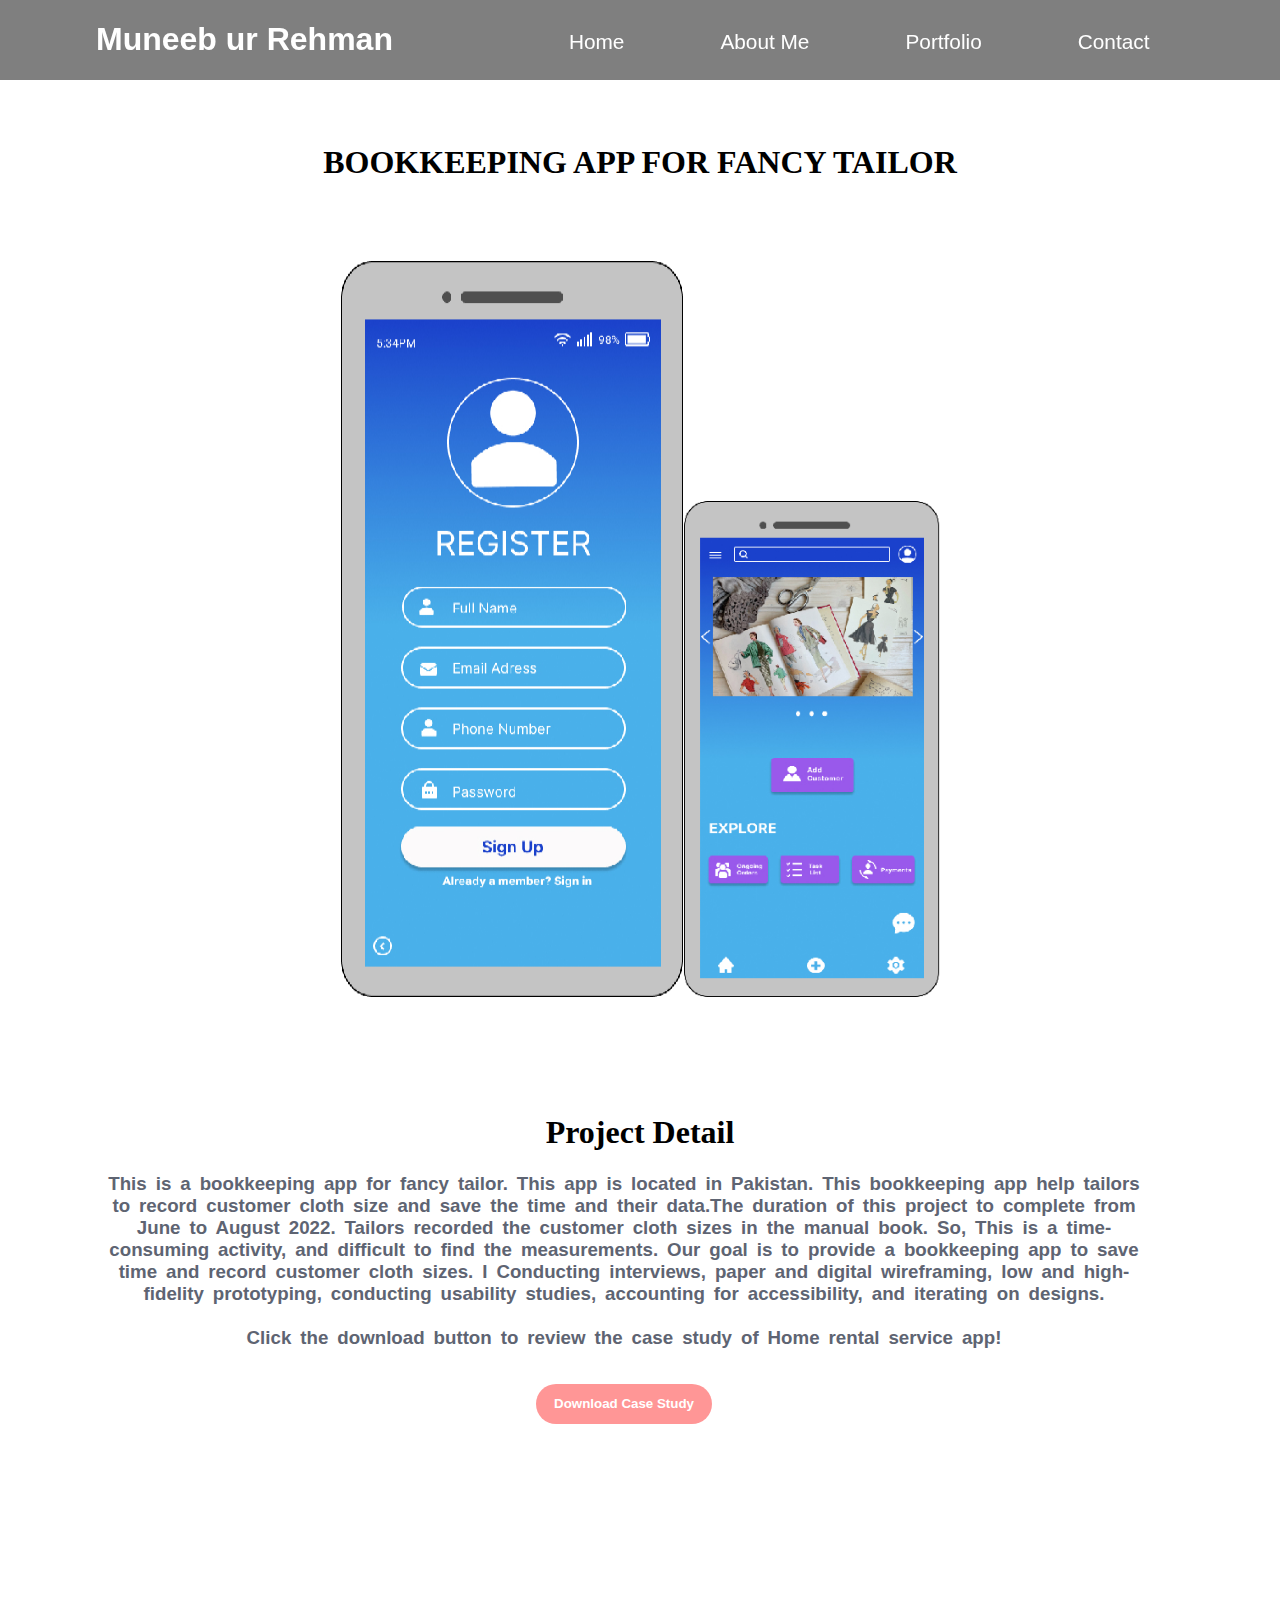
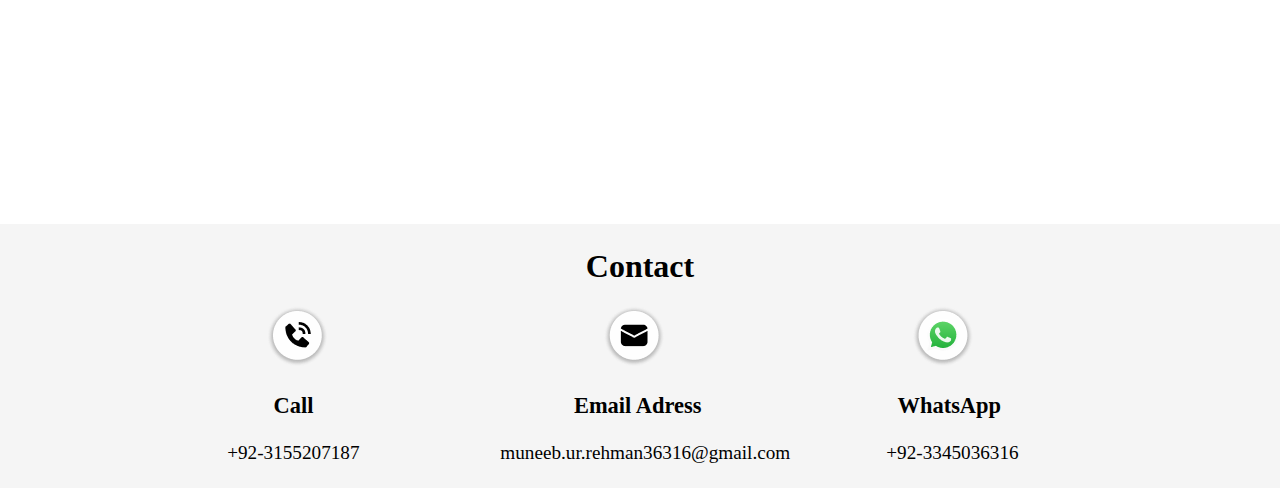
<file: bookkeeping.html>
<!DOCTYPE html>
<html lang="en">
<head>
    <meta charset="UTF-8">
    <meta http-equiv="X-UA-Compatible" content="IE=edge">
    <meta name="viewport" content="width=device-width, initial-scale=1.0">
    <title>Bookkkeping App For Fancy Tailor</title>
    <link rel="stylesheet" href="style.css" />
</head>
<body>

    <div class="shade"></div>
    <div class="header">
      <h1 class="Name">Muneeb ur Rehman</h1>

      <a class="home" href="index.html">Home</a>

      <a class="about-us" href="About-me.html">About Me</a>

      <a class="portfolio" href="index.html">Portfolio</a>

      <a class="contact-us" href="index.html">Contact</a>
    </div>

    <div class="webagencyheading">BOOKKEEPING APP FOR FANCY TAILOR</div> 
       
          <div class="screens" style="display:flex; text-align: center;">
            <img src="Image/bookkeeping1.png"> <img style="width: 16rem; height: 31rem; margin-top: 15rem;" src="Image/bookkeeping 2.png">
          </div>
    
                <div>
                <h1 style="text-align: center; padding-top: 6rem;">Project Detail</h1>
             </div>

           <div class="project-detail">
              <h3>This is a bookkeeping app for fancy tailor. This app is located in Pakistan.
                 This bookkeeping app help tailors to record customer cloth size and save the 
                 time and their data.The duration of this project to complete from June to August 2022.
                 Tailors recorded the customer cloth sizes in the manual book. So, This is a 
                 time-consuming activity, and difficult to find the measurements. Our goal is 
                 to provide a bookkeeping app to save time and record customer cloth sizes. I 
                 Conducting interviews, paper and digital wireframing, low 
                 and high-fidelity prototyping, conducting usability studies, accounting for 
                 accessibility, and iterating on designs.


               
<br><br>

                Click the download button to review the case study of Home rental service app! </h3>

                <button class="button" type="button"><a class="downl" href="BookkeepingApp.pptx" download="Bookkeeping">Download Case Study</a></button>
           </div>

                <!--  Footer -->

    <div class="footer" id="contct">
      <h1 style="color: black; text-align: center; padding-top: 1.5rem">
        Contact
      </h1>

        <!--  Footer 1 -->

      <div class="foot-flx">
        <div class="foot-one">
             <div style=" padding-left: 16.7rem;">
               <img src="/Image/Group 1.png" />
             </div>  
                  <div style="color: black; padding-left: 16.5rem; font-size: 1.2rem;">
                     <h3 style="color: black; padding-left: 0.6rem">Call</h3>
                  </div>
                        <div style="color: black; padding-left: 14.2rem; font-size: 1.2rem;">   
                            <p style="color: black;">+92-3155207187</p>
                        </div>    
        </div>

        <!--  Footer 2 -->

        <div class="foot-two">
            <div style=" padding-left: 15.2rem;">
              <img src="/Image/Group 2 (3).png" />
            </div> 
                 <div style="color: black; padding-left: 13.4rem; font-size: 1.2rem;">
                    <h3>Email Adress</h3>
                 </div>
                      <div style="color: black; padding-left: 8.8rem; font-size: 1.2rem;">  
                         <p>muneeb.ur.rehman36316@gmail.com</p>
                      </div>  
        </div>

        <!--  Footer 3 -->

        <div class="foot-three">
              <div style=" padding-left: 7.6rem;">
                  <img src="/Image/Group 3 (1).png" />
              </div>
                    <div style="color: black; padding-left: 5.7rem; font-size: 1.2rem;">
                         <h3 style="color: black; padding-left: 1rem">WhatsApp</h3>
                    </div>
                          <div style="color: black; padding-left: 6rem; font-size: 1.2rem;">     
                              <p style="color: black;">+92-3345036316</p>
                          </div>    
        </div>
      </div>
     </div>
      <!--  Footer closed-->
    
</body>
</html>
</file>
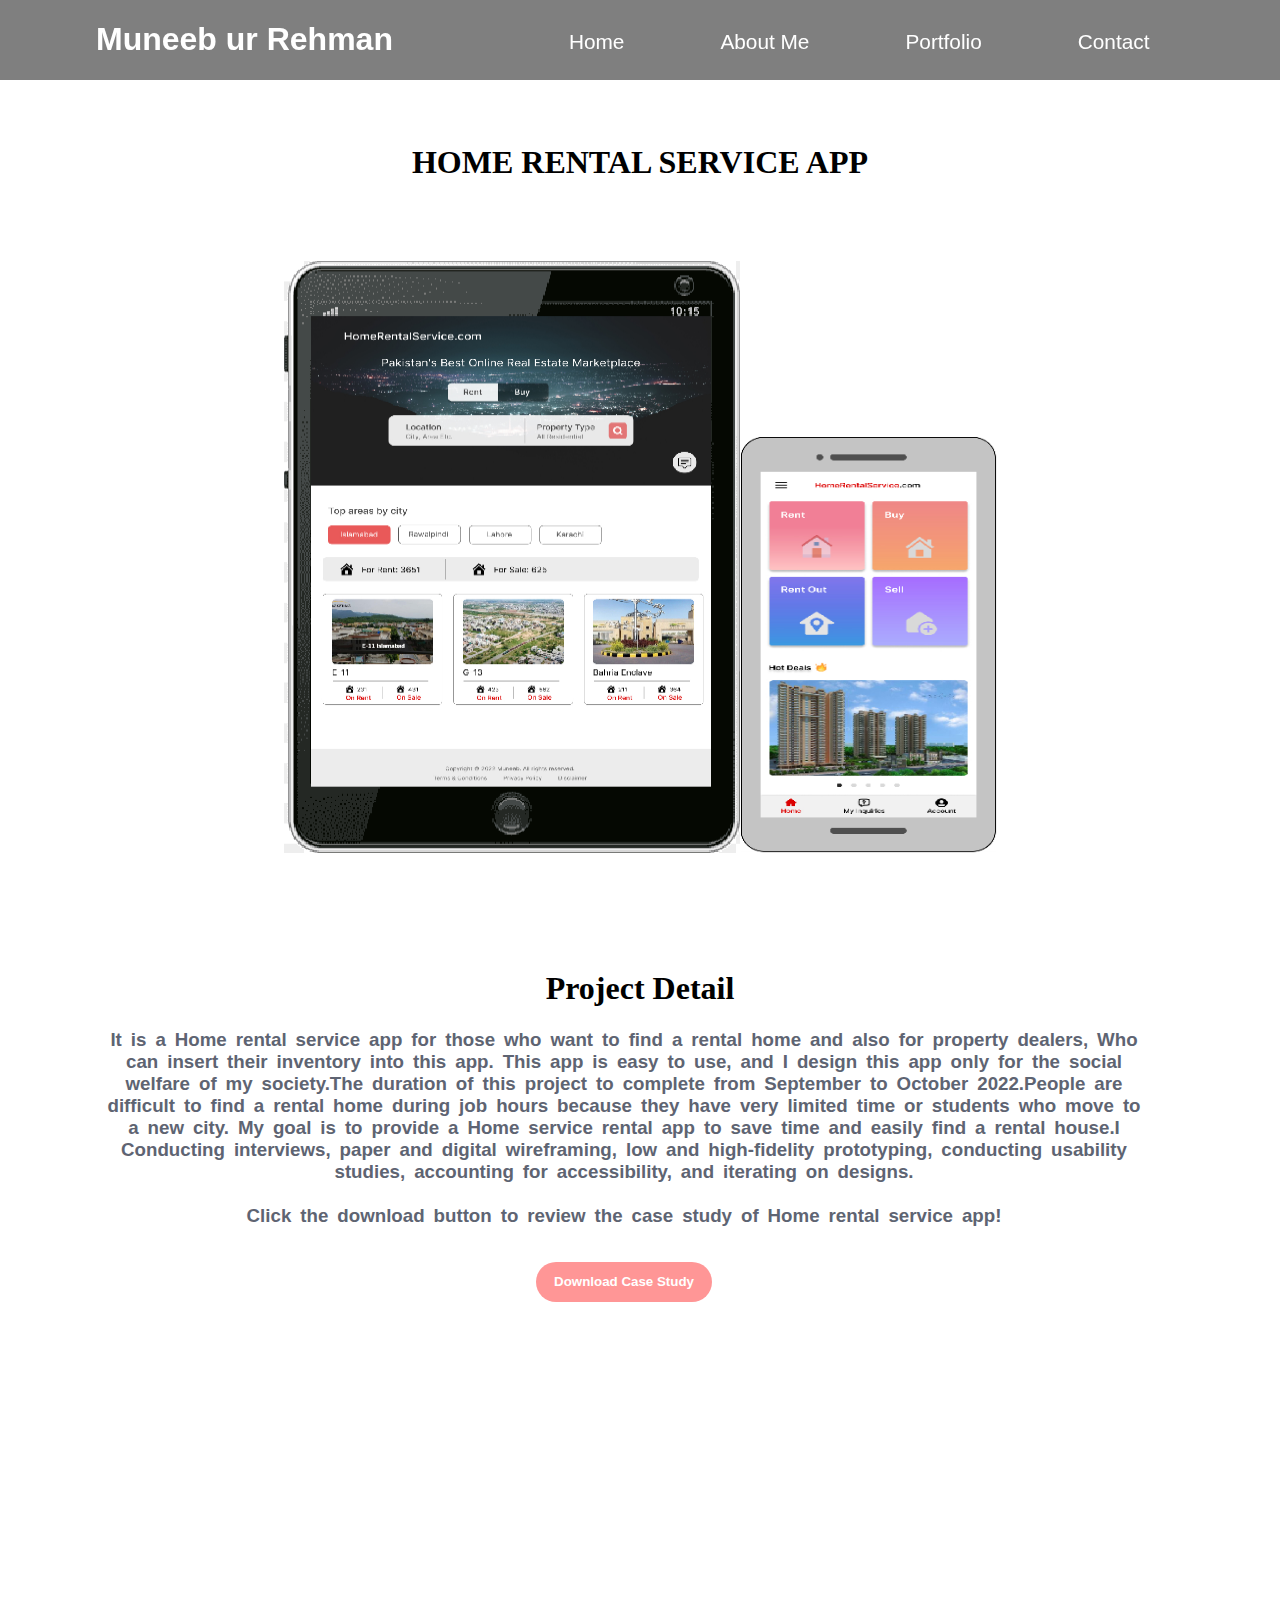
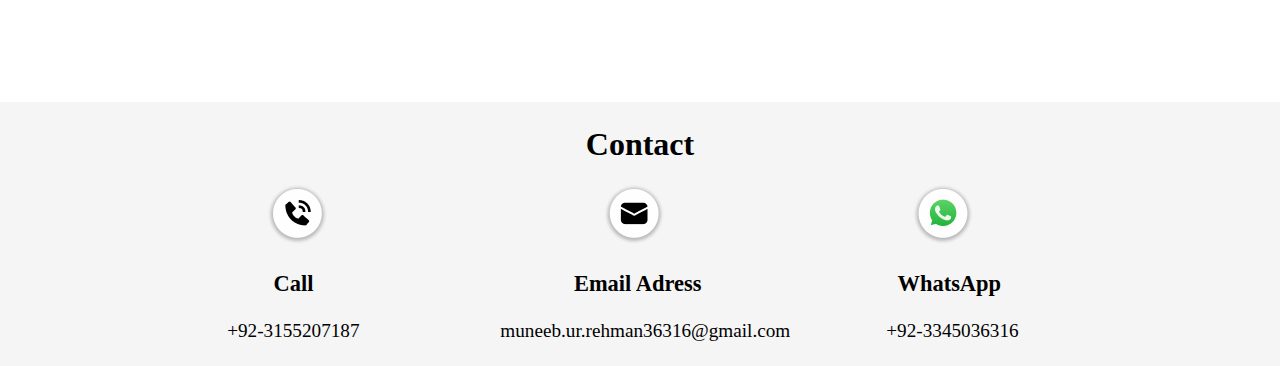
<file: rental.html>
<!DOCTYPE html>
<html lang="en">
<head>
    <meta charset="UTF-8">
    <meta http-equiv="X-UA-Compatible" content="IE=edge">
    <meta name="viewport" content="width=device-width, initial-scale=1.0">
    <title>Home Rental Service App</title>
    <link rel="stylesheet" href="style.css" />
</head>
<body>

    <div class="shade"></div>
    <div class="header">
      <h1 class="Name">Muneeb ur Rehman</h1>

      <a class="home" href="index.html">Home</a>

      <a class="about-us" href="About-me.html">About Me</a>

      <a class="portfolio" href="index.html">Portfolio</a>

      <a class="contact-us" href="index.html">Contact</a>
    </div>

    <div class="webagencyheading">HOME RENTAL SERVICE APP</div> 
       
          <div class="screens">
            <img src="Image/Picture1.png"> <img style="width: 16rem; height: 26rem; padding-top: 11rem;" src="Image/Picture2.png">
          </div>
    
             <div>
                <h1 style="text-align: center; padding-top: 6rem;">Project Detail</h1>
             </div>

           <div class="project-detail">
              <h3>It is a Home rental service app for those who want to find a rental 
                home and also for property dealers, Who can insert their inventory into 
                this app. This app is easy to use, and I design this app only for the 
                social welfare of my society.The duration of this project to complete from
                September to October 2022.People are difficult to find a rental home during
                job hours because they have very limited time or students who move to a new city.
                My goal is to provide a Home service rental app to save time and easily find a 
                rental house.I Conducting interviews, paper and digital wireframing, low 
                and high-fidelity prototyping, conducting usability studies, accounting for 
                accessibility, and iterating on designs.
               
<br><br>

                Click the download button to review the case study of Home rental service app! </h3>

                <button class="button" type="button"><a class="downl" href="Case study for rental project.pptx" download="rental">Download Case Study</a></button>
           </div>

               <!--  Footer -->

    <div class="footer" id="contct">
      <h1 style="color: black; text-align: center; padding-top: 1.5rem">
        Contact
      </h1>

        <!--  Footer 1 -->

      <div class="foot-flx">
        <div class="foot-one">
             <div style=" padding-left: 16.7rem;">
               <img src="/Image/Group 1.png" />
             </div>  
                  <div style="color: black; padding-left: 16.5rem; font-size: 1.2rem;">
                     <h3 style="color: black; padding-left: 0.6rem">Call</h3>
                  </div>
                        <div style="color: black; padding-left: 14.2rem; font-size: 1.2rem;">   
                            <p style="color: black;">+92-3155207187</p>
                        </div>    
        </div>

        <!--  Footer 2 -->

        <div class="foot-two">
            <div style=" padding-left: 15.2rem;">
              <img src="/Image/Group 2 (3).png" />
            </div> 
                 <div style="color: black; padding-left: 13.4rem; font-size: 1.2rem;">
                    <h3>Email Adress</h3>
                 </div>
                      <div style="color: black; padding-left: 8.8rem; font-size: 1.2rem;">  
                         <p>muneeb.ur.rehman36316@gmail.com</p>
                      </div>  
        </div>

        <!--  Footer 3 -->

        <div class="foot-three">
              <div style=" padding-left: 7.6rem;">
                  <img src="/Image/Group 3 (1).png" />
              </div>
                    <div style="color: black; padding-left: 5.7rem; font-size: 1.2rem;">
                         <h3 style="color: black; padding-left: 1rem">WhatsApp</h3>
                    </div>
                          <div style="color: black; padding-left: 6rem; font-size: 1.2rem;">     
                              <p style="color: black;">+92-3345036316</p>
                          </div>    
        </div>
      </div>
     </div>
      <!--  Footer closed-->
    
</body>
</html>
</file>
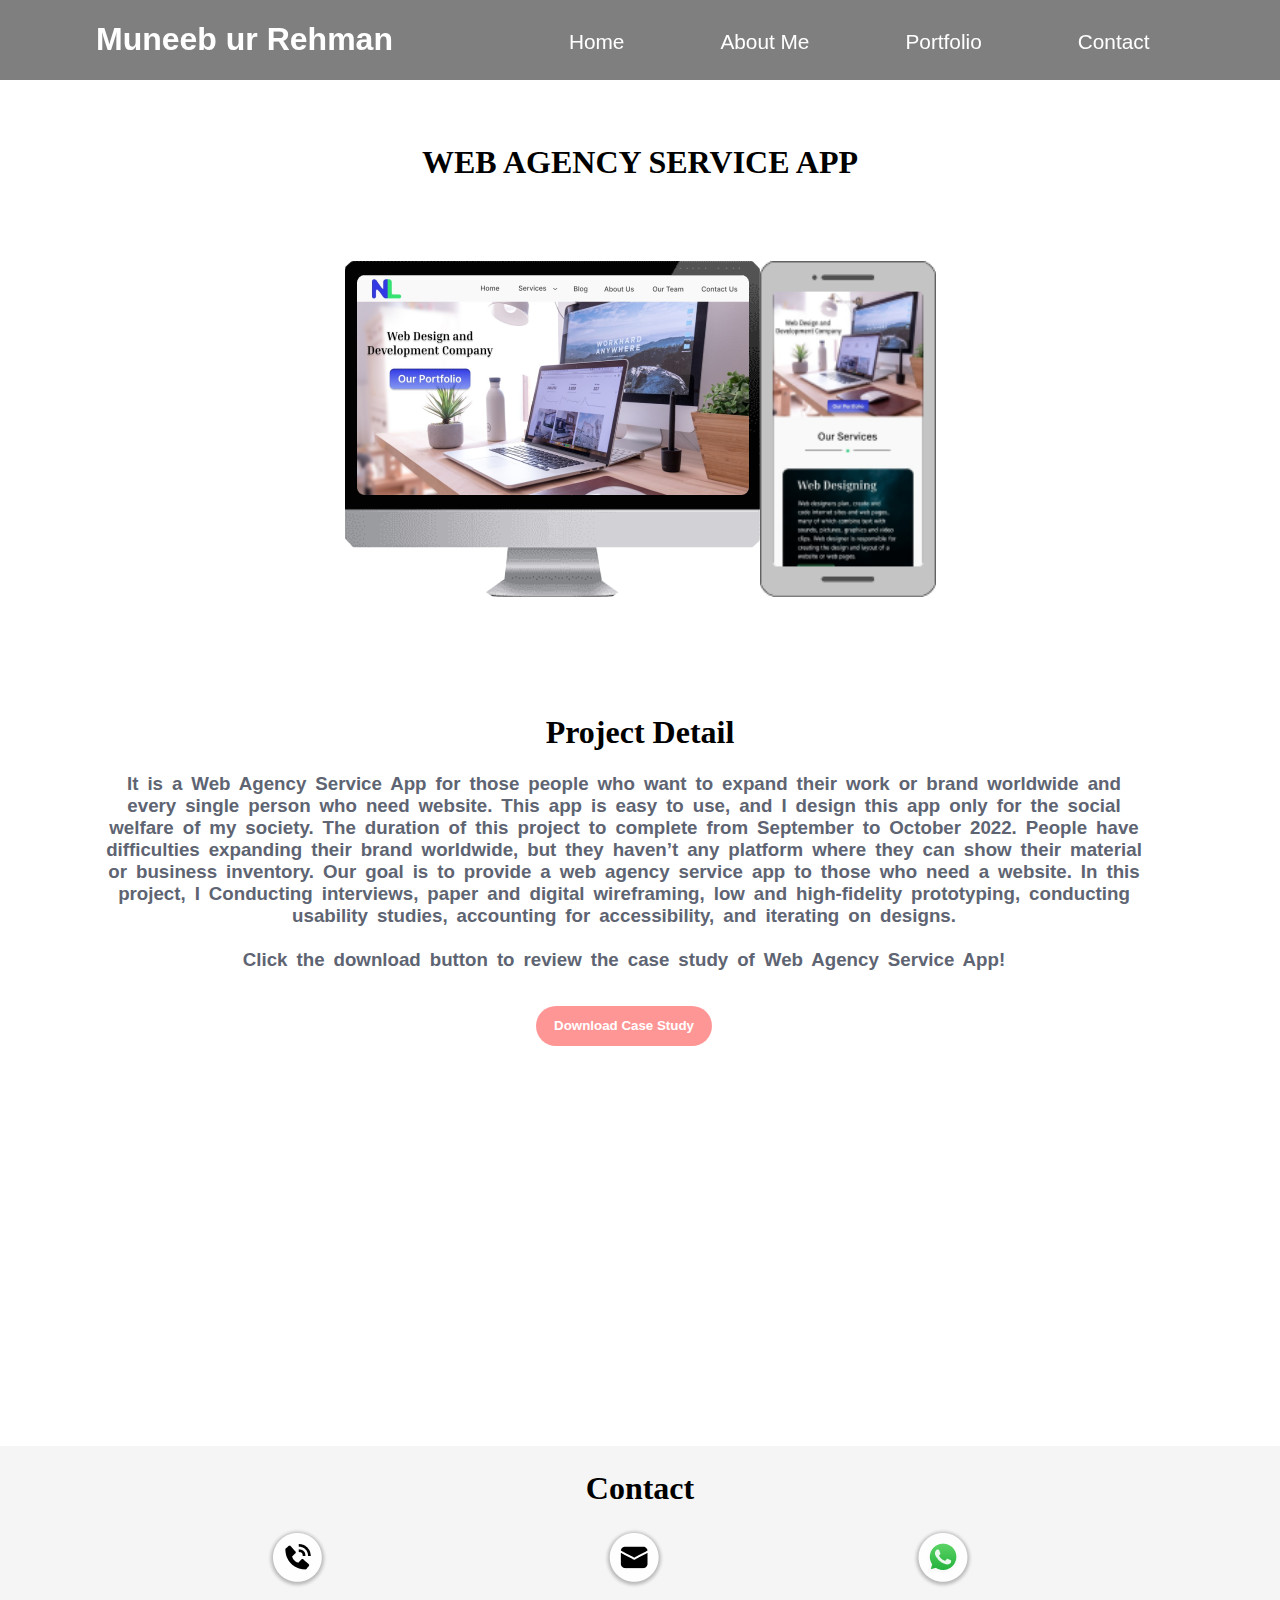
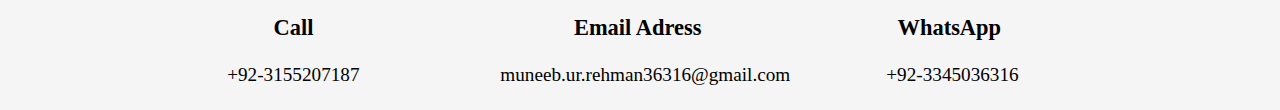
<file: webagency.html>
<!DOCTYPE html>
<html lang="en">
  <head>
    <meta charset="UTF-8" />
    <meta http-equiv="X-UA-Compatible" content="IE=edge" />
    <meta name="viewport" content="width=device-width, initial-scale=1.0" />
    <link rel="stylesheet" href="style.css" />
    <title>Web Agency Service App</title>
  </head>
  <body>
    <div class="shade"></div>
    <div class="header">
      <h1 class="Name">Muneeb ur Rehman</h1>

      <a class="home" href="index.html">Home</a>

      <a class="about-us" href="About-me.html">About Me</a>

      <a class="portfolio" href="index.html">Portfolio</a>

      <a class="contact-us" href="index.html">Contact</a>
    </div>

    <div class="webagencyheading">WEB AGENCY SERVICE APP</div> 
       
          <div class="screens" style="display:flex; text-align: center;">
            <img src="Image/Tabletscreen.png"> <img style="width: 11rem" src="Image/mobilescreen.png">
          </div>

           <div>
            <h1 style="text-align: center; padding-top: 6rem;">Project Detail</h1>
           </div>

           <div class="project-detail">
              <h3>It is a Web Agency Service App for those people who want to expand their
                  work or brand worldwide and every single person who need website. This app
                  is easy to use, and I design this app only for the social welfare of my society.
                  The duration of this project to complete from September to October 2022.
                  People have difficulties expanding their brand worldwide, but they haven’t 
                  any platform where they can show their material or business inventory.
                  Our goal is to provide a web agency service app to those who need a website.
                  In this project, I Conducting interviews, paper and digital wireframing, low 
                  and high-fidelity prototyping, conducting usability studies, accounting for 
                  accessibility, and iterating on designs.<br><br>
                Click the download button to review the case study of Web Agency Service App! </h3>

                <button class="button" type="button"><a class="downl" href="CasestudyforAgencyProject.pptx" download="agency">Download Case Study</a></button>
           </div>

               <!--  Footer -->

    <div class="footer" id="contct">
      <h1 style="color: black; text-align: center; padding-top: 1.5rem">
        Contact
      </h1>

        <!--  Footer 1 -->

      <div class="foot-flx">
        <div class="foot-one">
             <div style=" padding-left: 16.7rem;">
               <img src="/Image/Group 1.png" />
             </div>  
                  <div style="color: white; padding-left: 16.5rem; font-size: 1.2rem;">
                     <h3 style="color: black; padding-left: 0.6rem">Call</h3>
                  </div>
                        <div style="color: white; padding-left: 14.2rem; font-size: 1.2rem;">   
                            <p style="color: black;">+92-3155207187</p>
                        </div>    
        </div>

        <!--  Footer 2 -->

        <div class="foot-two">
            <div style=" padding-left: 15.2rem;">
              <img src="/Image/Group 2 (3).png" />
            </div> 
                 <div style="color: black; padding-left: 13.4rem; font-size: 1.2rem;">
                    <h3>Email Adress</h3>
                 </div>
                      <div style="color: black; padding-left: 8.8rem; font-size: 1.2rem;">  
                         <p>muneeb.ur.rehman36316@gmail.com</p>
                      </div>  
        </div>

        <!--  Footer 3 -->

        <div class="foot-three">
              <div style=" padding-left: 7.6rem;">
                  <img src="/Image/Group 3 (1).png" />
              </div>
                    <div style="color: white; padding-left: 5.7rem; font-size: 1.2rem;">
                         <h3 style="color: black; padding-left: 1rem">WhatsApp</h3>
                    </div>
                          <div style="color: black; padding-left: 6rem; font-size: 1.2rem;">     
                              <p style="color: black;">+92-3345036316</p>
                          </div>    
        </div>
      </div>
     </div>
      <!--  Footer closed-->
    

    

  </body>
</html>
</file>
<file: style.css>
body {
  padding: 0%;
  margin: 0%;
}
.hero-image {
  height: 100vh;
  background-image: url(image/Rectangle6.png);
  background-repeat: no-repeat;
  background-size: cover;
  background-position-x: center;
  top: 0;
}
.header {
  display: flex;
  
  /* background-color: black; */
  color: white;
  font-family: sans-serif;
  position: fixed;
  width: 100%;
  top: 0;
  height: 5rem;
}
.shade {
  width: 100%;
  height: 5rem;
  background-color: black;
  
  top: 0;
  display: flex;
  opacity: 0.5;
  position: fixed;
}
.Name {
  text-align: left;
  padding-left: 6rem;
  font-size: 2rem;
  color: white;
}
.home {
  text-align: left;
  padding-left: 11rem;
  padding-top: 1.9rem;
  color: white;
  text-decoration: none;
  font-size: 1.3rem;
}
.about-us {
  text-align: left;
  padding-left: 6rem;
  padding-top: 1.9rem;
  color: white;
  text-decoration: none;
  font-size: 1.3rem;
}
.portfolio {
  text-align: left;
  padding-left: 6rem;
  padding-top: 1.9rem;
  color: white;
  text-decoration: none;
  font-size: 1.3rem;
}
.contact-us {
  text-align: left;
  padding-left: 6rem;
  padding-top: 1.9rem;
  color: white;
  text-decoration: none;
  font-size: 1.3rem;
}
.introduction {
}
.Intro-heading {
  font-size: 4rem;
  font-weight: 6rem;
  color: #ff9696;
  padding-left: 5rem;
  padding-top: 16rem;
  margin-top: 0%;
  margin-bottom: 0%;
}

.paragraph {
  color: white;
  font-size: 1.3rem;
  width: 45rem;
  font-weight: 500;
  padding-left: 5rem;
  margin-top: 0%;
  padding-top: 0.6rem;
}
.about {
  text-align: center;
  padding-top: 2rem;
  font-size: 2.5rem;
}
.about-me {
  padding-left: 6rem;
  font-size: 3rem;
  padding-top: 4rem;
  font-family: Arial, Helvetica, sans-serif;
}
.sec-parag {
  width: 35rem;
  padding-left: 6rem;
  font-size: 1.2rem;
  font-family: Arial, Helvetica, sans-serif;
  color: #5e6472;
}
.mid {
  display: flex;
}
.left-sect {
  width: 50%;
}
.right-sect {
  width: 50%;
}
.portf {
  text-align: center;
  font-size: 2.5rem;
}
.portfolio-sect {
  display: flex;
  padding-top: 3rem;
  
  justify-content: center;
}

.card {
    width: 23rem;
  border-radius: 1px;
  margin-left: 1rem;
  height: 26rem;
  
  background-color: #ff9696;
}
.card-image {
       width: 23rem;
  border-radius: 1px;
  background-size: cover;
  height: 26rem;
  object-fit: cover;
}
.view-proj {
    font-size: larger;
    padding-left: 7.5rem;
    text-decoration:underline;
    color: black;
}


.footer {
  
  margin-top: 25rem;
  background-color: #f5f5f5;
  height: 16.5rem;
  margin-bottom: 0%;
}
.foot-flx {
  display: flex;
  
}

a:hover {
  color: #ff9696;
  
}
.first-card a:hover {
  background-color: #ff9696;
}



  /* second section */

  .webagencyheading {
    font-size:xx-large; 
    font-weight:bolder;
    margin-top: 9rem;
    text-align: center;
  }
  .screens {
    display:flex; 
    text-align: center;
    padding-top: 5rem;
    justify-content: center;
  }
  .project-detail {
   width: 65rem;
    color: #5e6472;
    text-align: center;
    justify-content: center;
    padding-left: 6.5rem;
    word-spacing: 0.1cm;
    
    font-family:sans-serif;
  }
  .button {
    width: 11rem;
  background-color: #ff9696;
    border: none;
    border-radius: 2rem;
    height: 2.5rem;
    text-align: center;
    justify-content: center;
    colo
    border-radius: 2rem;
    margin-top: 1rem;
  }
  .about-button {
    width: 8.5rem;
    height: 2.4rem;
  background-color: #ff9696;
    margin-left: 6rem;
    border-radius: 2rem;
    border: none;
  }
  .downl {
    color: white;
    text-decoration: none;
    font-weight: bolder;
  }
  .downl:hover {
   color: white;
}
.about-me-page {
    font-size: 3rem; 
    font-weight:bolder;
    margin-top: 9rem;
    text-align: center;
}
.about-mid-section {
  display: flex;
  justify-content: center;
  margin-top: 3rem;
}
.about-left {
  width: 36%;
  height: auto;
  /* background-color: #5e6472; */
  /* border: 1px solid; */
  margin-top: 2rem;
}
.about-right {
  width: 55%;
  height: auto;
  /* background-color: #5e6472;
  border: 1px solid; */
  margin-left: 2rem;
}
.box {
  display: flex;
  height: 3rem;
}
</file>
